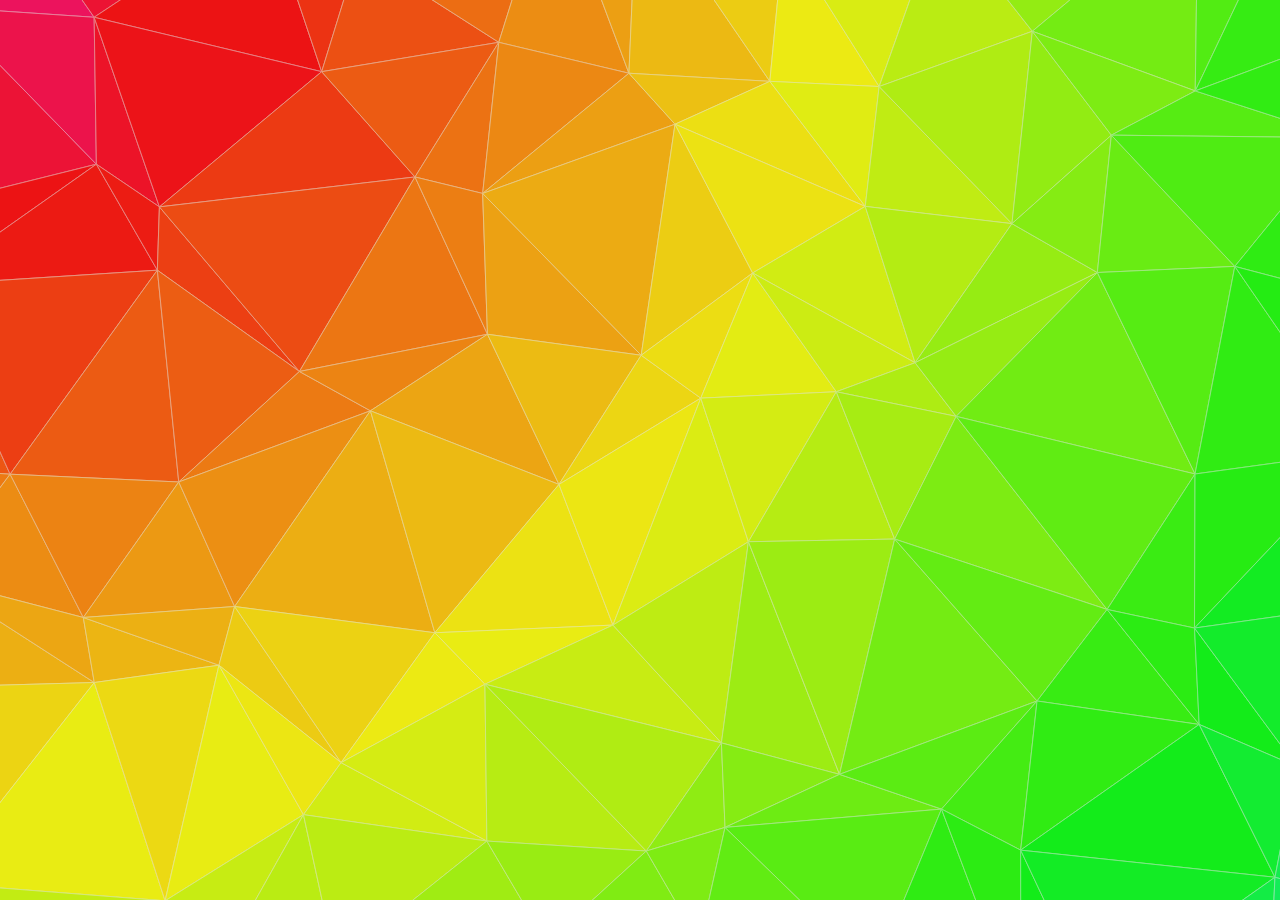
<file: 01/index.html>
<!DOCTYPE html>
  <head>
    <meta charset="UTF-8">
    <meta name="viewport" content="width=device-width, initial-scale=1.0">
    <title>Triangle mesh</title>
    <link rel="stylesheet" href="style.css"> 
  </head>
  <body>
    <script src="script.js"></script>

  </body>
</html>
</file>
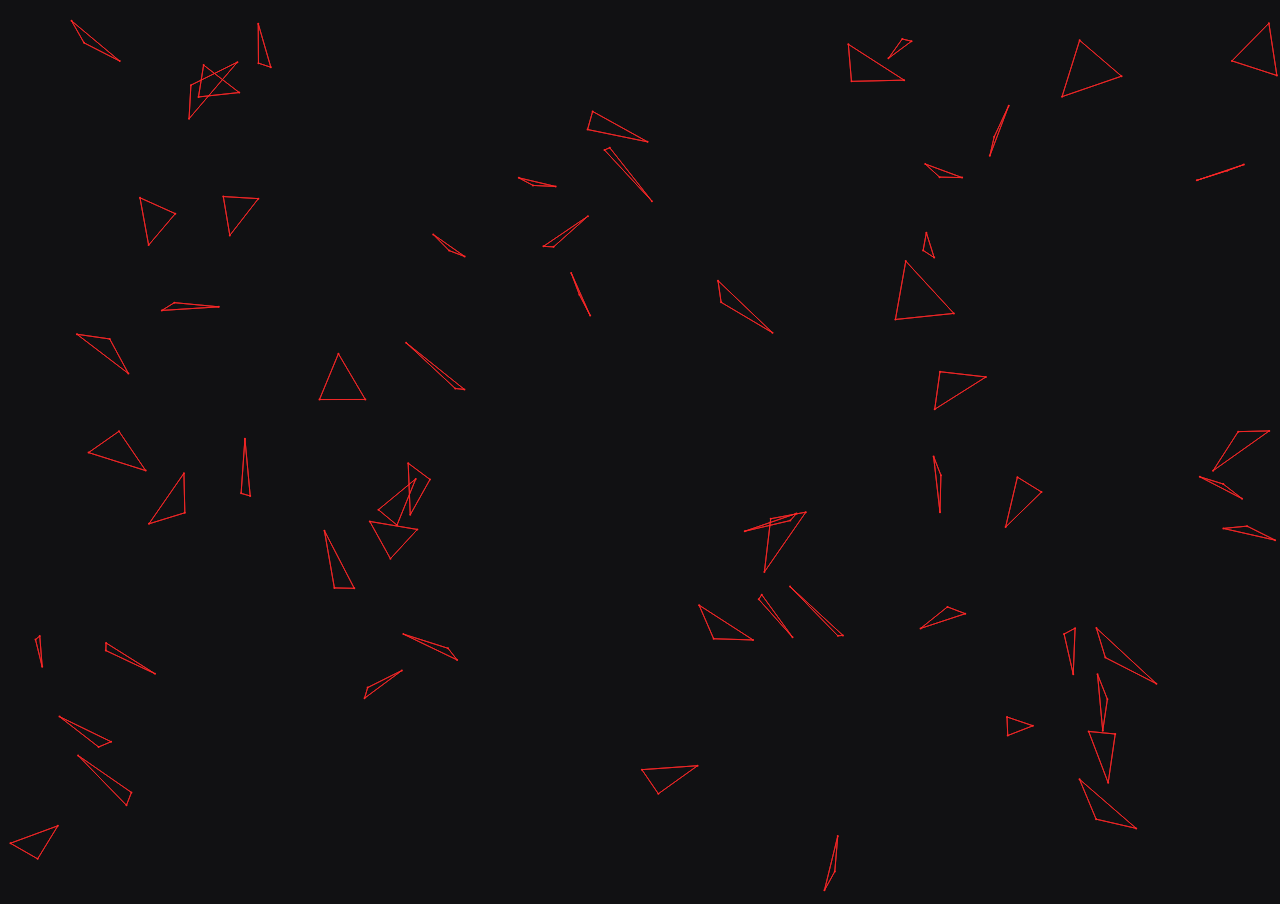
<file: 02/index.html>
<!DOCTYPE html>
<html lang="ru">
<head>
    <meta charset="UTF-8">
    <meta name="viewport" content="width=device-width, initial-scale=1.0">
    <meta http-equiv="X-UA-Compatible" content="ie=edge">
    <title>Document</title>
    <link rel="stylesheet" href="style.css">
</head>
<body>
    <script src="script.js"></script>
</body>
</html>
</file>
<file: 01/style.css>
body {
  margin: 0;
  width: 100vw;
  height: 100vh;
}

canvas {
  display: block;
  width: 100%;
  height: 100%; 
  position: absolute;
  top: 0;
  left: 0;
  /* background: rgb(23, 23, 32); */
  background: rgb(33, 33, 62);
}
</file>
<file: 02/style.css>
body{
    margin: 0%;
    overflow: hidden;
    background: rgb(17, 17, 19);
}
</file>
